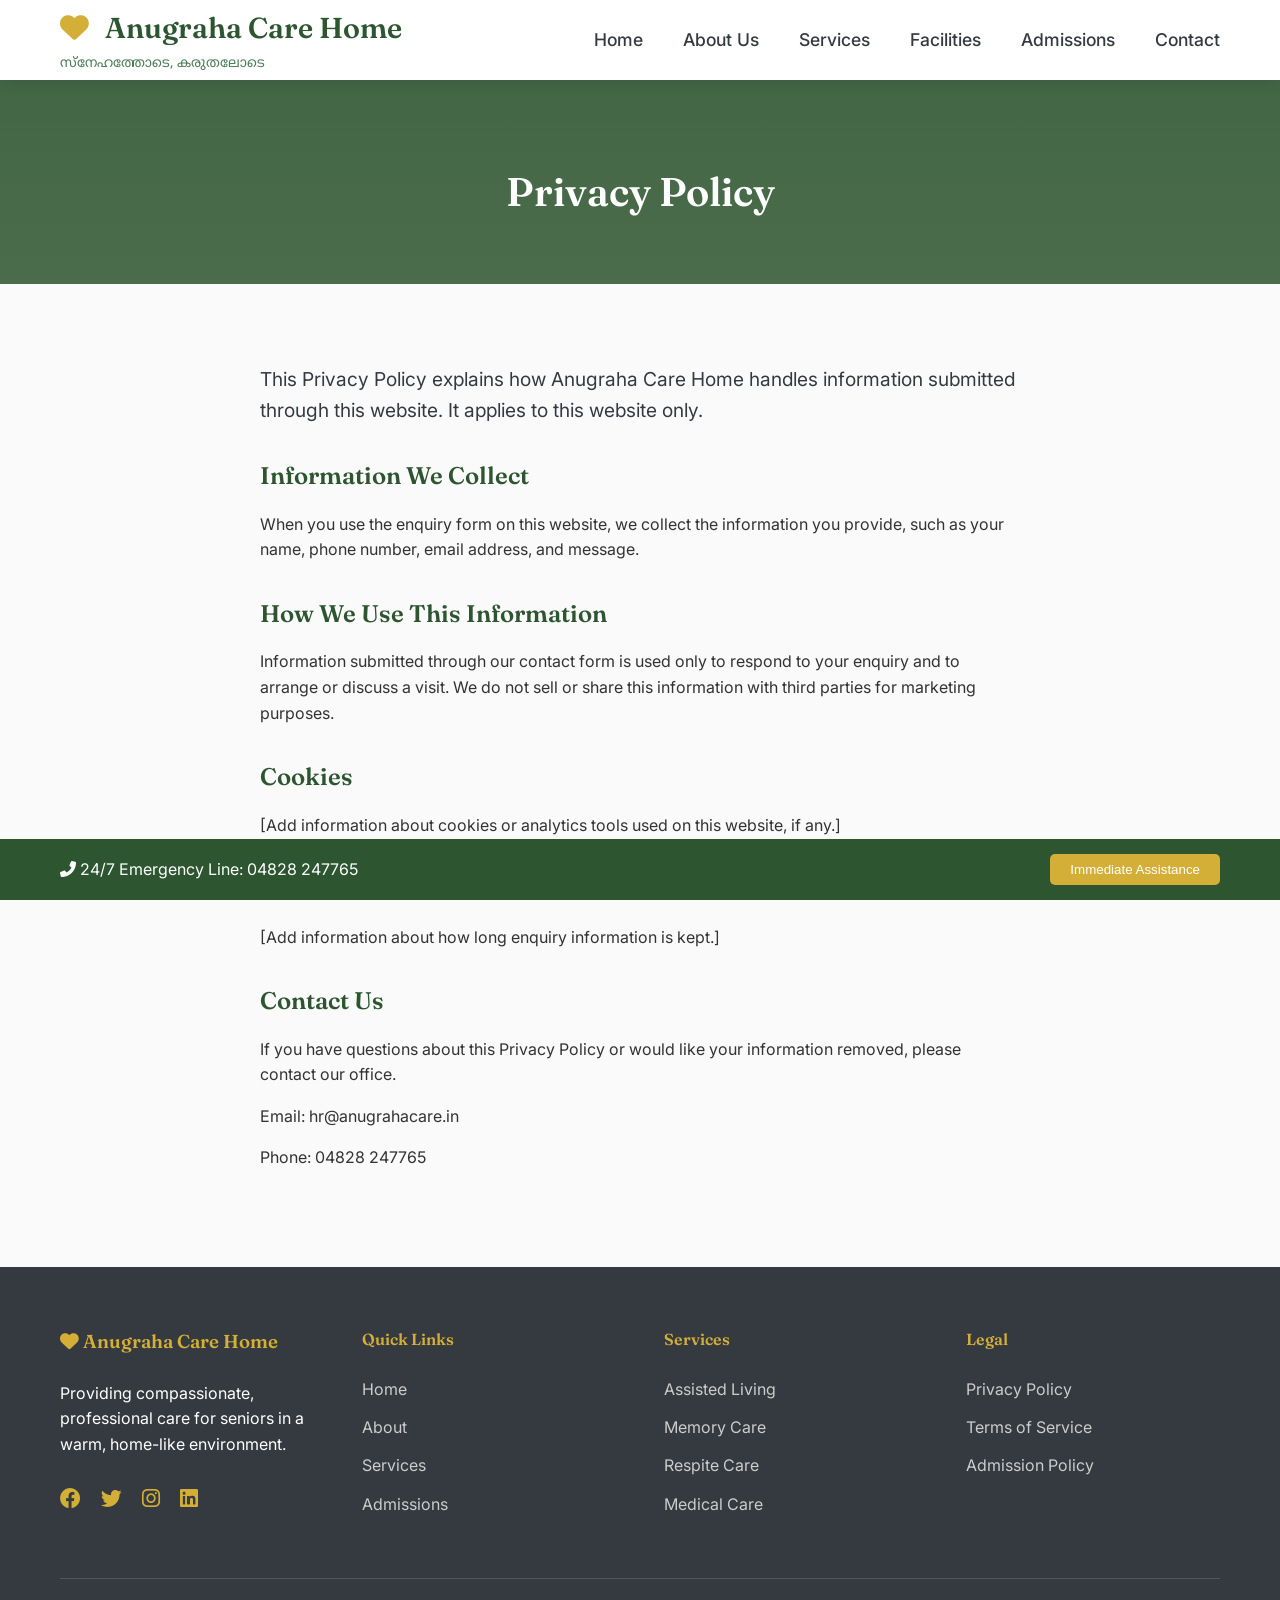
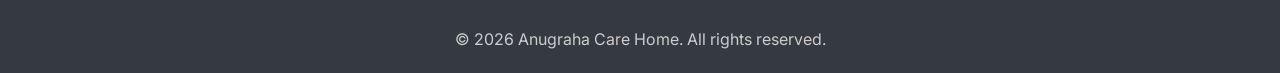
<file: privacy-policy.html>
<!DOCTYPE html>
<html lang="en">
<head>
    <meta charset="UTF-8">
    <meta name="viewport" content="width=device-width, initial-scale=1.0">
    <title>Privacy Policy - Anugraha Care Home</title>
    <meta name="description" content="Privacy Policy for the Anugraha Care Home website.">
    <link rel="icon" href="favicon.svg" type="image/svg+xml">
    <link rel="stylesheet" href="style.css">
    <link href="https://cdnjs.cloudflare.com/ajax/libs/font-awesome/6.0.0/css/all.min.css" rel="stylesheet">
    <link rel="preconnect" href="https://fonts.googleapis.com">
    <link rel="preconnect" href="https://fonts.gstatic.com" crossorigin>
    <link href="https://fonts.googleapis.com/css2?family=Fraunces:opsz,wght@9..144,500;9..144,600;9..144,700&family=Inter:wght@400;500;600;700&family=Noto+Sans+Malayalam:wght@400;500;600&display=swap" rel="stylesheet">
</head>
<body>
    <!-- Navigation -->
    <nav class="navbar">
        <div class="nav-container">
            <div class="nav-logo">
                <h2><i class="fas fa-heart"></i> Anugraha Care Home</h2>
                <span class="tagline-ml">സ്നേഹത്തോടെ, കരുതലോടെ</span>
            </div>
            <div class="nav-menu" id="nav-menu">
                <a href="index.html#home" class="nav-link">Home</a>
                <a href="index.html#about" class="nav-link">About Us</a>
                <a href="index.html#services" class="nav-link">Services</a>
                <a href="index.html#facilities" class="nav-link">Facilities</a>
                <a href="index.html#admissions" class="nav-link">Admissions</a>
                <a href="index.html#contact" class="nav-link">Contact</a>
            </div>
            <div class="nav-toggle" id="nav-toggle">
                <span class="bar"></span>
                <span class="bar"></span>
                <span class="bar"></span>
            </div>
        </div>
    </nav>

    <!-- Page Header -->
    <section class="page-header">
        <div class="container">
            <h1>Privacy Policy</h1>
        </div>
    </section>

    <!-- Policy Content -->
    <section class="policy-content">
        <div class="container">
            <p class="lede">This Privacy Policy explains how Anugraha Care Home handles information submitted through this website. It applies to this website only.</p>

            <h2>Information We Collect</h2>
            <p>When you use the enquiry form on this website, we collect the information you provide, such as your name, phone number, email address, and message.</p>

            <h2>How We Use This Information</h2>
            <p>Information submitted through our contact form is used only to respond to your enquiry and to arrange or discuss a visit. We do not sell or share this information with third parties for marketing purposes.</p>

            <h2>Cookies</h2>
            <p>[Add information about cookies or analytics tools used on this website, if any.]</p>

            <h2>Data Retention</h2>
            <p>[Add information about how long enquiry information is kept.]</p>

            <h2>Contact Us</h2>
            <p>If you have questions about this Privacy Policy or would like your information removed, please contact our office.</p>
            <p>Email: hr@anugrahacare.in</p>
            <p>Phone: 04828 247765</p>
        </div>
    </section>

    <!-- Footer -->
    <footer class="footer">
        <div class="container">
            <div class="footer-content">
                <div class="footer-section">
                    <h3><i class="fas fa-heart"></i> Anugraha Care Home</h3>
                    <p>Providing compassionate, professional care for seniors in a warm, home-like environment.</p>
                    <div class="social-links">
                        <a href="#"><i class="fab fa-facebook"></i></a>
                        <a href="#"><i class="fab fa-twitter"></i></a>
                        <a href="#"><i class="fab fa-instagram"></i></a>
                        <a href="#"><i class="fab fa-linkedin"></i></a>
                    </div>
                </div>
                <div class="footer-section">
                    <h4>Quick Links</h4>
                    <a href="index.html#home">Home</a>
                    <a href="index.html#about">About</a>
                    <a href="index.html#services">Services</a>
                    <a href="index.html#admissions">Admissions</a>
                </div>
                <div class="footer-section">
                    <h4>Services</h4>
                    <a href="index.html#services">Assisted Living</a>
                    <a href="index.html#services">Memory Care</a>
                    <a href="index.html#services">Respite Care</a>
                    <a href="index.html#services">Medical Care</a>
                </div>
                <div class="footer-section">
                    <h4>Legal</h4>
                    <a href="privacy-policy.html">Privacy Policy</a>
                    <a href="#">Terms of Service</a>
                    <a href="#">Admission Policy</a>
                </div>
            </div>
            <div class="footer-bottom">
                <p>&copy; 2024 Anugraha Care Home. All rights reserved.</p>
            </div>
        </div>
    </footer>

    <!-- Emergency Contact Bar -->
    <div class="emergency-bar">
        <div class="container">
            <span><i class="fas fa-phone-alt"></i> 24/7 Emergency Line: 04828 247765</span>
            <a href="index.html#contact"><button>Immediate Assistance</button></a>
        </div>
    </div>

    <script src="script.js"></script>
</body>
</html>
</file>
<file: style.css>
* {
    margin: 0;
    padding: 0;
    box-sizing: border-box;
}

:root {
    --primary: #2c5530;
    --secondary: #4a7c59;
    --accent: #8fb996;
    --gold: #d4af37;
    --warm: #f8f0e3;
    --light: #fafafa;
    --dark: #343a40;
    --text: #333;
    --white: #ffffff;
}

body {
    font-family: 'Inter', 'Segoe UI', Tahoma, Geneva, Verdana, sans-serif;
    line-height: 1.6;
    color: var(--text);
    overflow-x: hidden;
    background-color: var(--warm);
}

h1, h2, h3, h4,
.nav-logo h2,
.section-title,
.step-number {
    font-family: 'Fraunces', Georgia, serif;
    font-weight: 600;
}

.container {
    max-width: 1200px;
    margin: 0 auto;
    padding: 0 20px;
}

/* Navigation */
.navbar {
    background: var(--white);
    box-shadow: 0 2px 15px rgba(0,0,0,0.1);
    position: fixed;
    width: 100%;
    top: 0;
    z-index: 1000;
}

.nav-container {
    max-width: 1200px;
    margin: 0 auto;
    padding: 0 20px;
    display: flex;
    justify-content: space-between;
    align-items: center;
    height: 80px;
}

.nav-logo h2 {
    color: var(--primary);
    font-size: 1.8rem;
}

.nav-logo i {
    color: var(--gold);
    margin-right: 10px;
}

.nav-logo .tagline-ml {
    display: block;
    font-family: 'Noto Sans Malayalam', sans-serif;
    font-size: 0.85rem;
    color: var(--secondary);
    margin-top: 2px;
}

.nav-menu {
    display: flex;
    gap: 2.5rem;
}

.nav-link {
    text-decoration: none;
    color: var(--dark);
    font-weight: 500;
    font-size: 1.1rem;
    transition: color 0.3s;
}

.nav-link:hover {
    color: var(--primary);
}

.nav-toggle {
    display: none;
    flex-direction: column;
    cursor: pointer;
}

.bar {
    width: 25px;
    height: 3px;
    background: var(--dark);
    margin: 3px 0;
    transition: 0.3s;
}

/* Hero Section */
.hero {
    background: linear-gradient(rgba(44, 85, 48, 0.85), rgba(44, 85, 48, 0.8)),
                url('https://images.unsplash.com/photo-1576765608535-5f04d1e3f289?ixlib=rb-4.0.3&auto=format&fit=crop&w=1200&q=80');
    background-size: cover;
    background-position: center;
    height: 100vh;
    display: flex;
    align-items: center;
    justify-content: center;
    text-align: center;
    color: var(--white);
    padding: 0 20px;
    margin-top: 80px;
}

.hero-content h1 {
    font-size: 3.5rem;
    margin-bottom: 1.5rem;
    animation: fadeInUp 1s ease;
    font-weight: 300;
}

.hero-content p {
    font-size: 1.4rem;
    margin-bottom: 2.5rem;
    animation: fadeInUp 1s ease 0.2s both;
    max-width: 600px;
    margin-left: auto;
    margin-right: auto;
}

.hero-buttons {
    animation: fadeInUp 1s ease 0.4s both;
}

.btn-primary, .btn-secondary {
    padding: 15px 35px;
    border: none;
    border-radius: 8px;
    font-size: 1.1rem;
    cursor: pointer;
    transition: all 0.3s ease;
    margin: 0 10px;
    font-weight: 500;
}

.btn-primary {
    background: var(--gold);
    color: var(--white);
}

.btn-primary:hover {
    background: #c19b2c;
    transform: translateY(-2px);
    box-shadow: 0 5px 15px rgba(212, 175, 55, 0.3);
}

.btn-secondary {
    background: transparent;
    color: var(--white);
    border: 2px solid var(--white);
}

.btn-secondary:hover {
    background: var(--white);
    color: var(--primary);
    transform: translateY(-2px);
}

/* Sections */
section {
    padding: 100px 0;
}

.section-title {
    text-align: center;
    font-size: 2.8rem;
    color: var(--primary);
    margin-bottom: 4rem;
    font-weight: 300;
}

/* About Section */
.about {
    background: var(--white);
}

.about-content {
    display: grid;
    grid-template-columns: 1fr 1fr;
    gap: 5rem;
    align-items: center;
}

.about-text h3 {
    color: var(--secondary);
    margin: 2rem 0 1.5rem;
    font-size: 1.8rem;
    font-weight: 400;
}

.features {
    margin-top: 2rem;
}

.feature-item {
    display: flex;
    align-items: flex-start;
    margin-bottom: 2rem;
    padding: 1.5rem;
    background: var(--light);
    border-radius: 10px;
    transition: transform 0.3s ease;
}

.feature-item:hover {
    transform: translateX(10px);
}

.feature-item i {
    font-size: 2rem;
    color: var(--gold);
    margin-right: 1.5rem;
    margin-top: 0.5rem;
}

.feature-item h4 {
    color: var(--primary);
    margin-bottom: 0.5rem;
    font-size: 1.3rem;
}

.about-image img {
    width: 100%;
    border-radius: 15px;
    box-shadow: 0 20px 40px rgba(0,0,0,0.1);
}

/* Services Section */
.services {
    background: var(--light);
}

.services-grid {
    display: grid;
    grid-template-columns: repeat(auto-fit, minmax(280px, 1fr));
    gap: 2.5rem;
}

.service-card {
    background: var(--white);
    padding: 2.5rem;
    border-radius: 15px;
    text-align: center;
    box-shadow: 0 10px 30px rgba(0,0,0,0.08);
    transition: all 0.3s ease;
    border-top: 5px solid var(--gold);
}

.service-card:hover {
    transform: translateY(-10px);
    box-shadow: 0 20px 40px rgba(0,0,0,0.15);
}

.service-card i {
    font-size: 3.5rem;
    color: var(--primary);
    margin-bottom: 1.5rem;
}

.service-card h3 {
    color: var(--secondary);
    margin-bottom: 1.5rem;
    font-size: 1.5rem;
}

.service-card p {
    margin-bottom: 1.5rem;
    color: var(--text);
}

.service-card ul {
    text-align: left;
    list-style: none;
}

.service-card li {
    padding: 0.5rem 0;
    border-bottom: 1px solid var(--light);
}

.service-card li:before {
    content: "✓";
    color: var(--gold);
    font-weight: bold;
    margin-right: 10px;
}

/* Facilities Section */
.facilities {
    background: var(--white);
}

.facility-item {
    display: grid;
    grid-template-columns: 1fr 1fr;
    gap: 4rem;
    align-items: center;
    margin-bottom: 5rem;
}

.facility-item.reverse {
    direction: rtl;
}

.facility-item.reverse > * {
    direction: ltr;
}

.facility-image img {
    width: 100%;
    border-radius: 15px;
    box-shadow: 0 15px 35px rgba(0,0,0,0.1);
}

.facility-text h3 {
    color: var(--primary);
    font-size: 2rem;
    margin-bottom: 1.5rem;
    font-weight: 400;
}

.facility-text p {
    font-size: 1.2rem;
    line-height: 1.8;
    color: var(--text);
}

/* Activities Section */
.activities {
    background: var(--light);
}

.activities-grid {
    display: grid;
    grid-template-columns: repeat(auto-fit, minmax(250px, 1fr));
    gap: 2rem;
}

.activity-card {
    background: var(--white);
    padding: 2rem;
    border-radius: 15px;
    text-align: center;
    box-shadow: 0 8px 25px rgba(0,0,0,0.08);
    transition: all 0.3s ease;
}

.activity-card:hover {
    transform: translateY(-5px);
    box-shadow: 0 15px 35px rgba(0,0,0,0.15);
}

.activity-card i {
    font-size: 3rem;
    color: var(--gold);
    margin-bottom: 1.5rem;
}

.activity-card h3 {
    color: var(--primary);
    margin-bottom: 1rem;
    font-size: 1.4rem;
}

/* Admissions Section */
.admissions {
    background: var(--white);
}

.process-steps {
    display: grid;
    grid-template-columns: repeat(auto-fit, minmax(250px, 1fr));
    gap: 2rem;
    margin-bottom: 4rem;
}

.step {
    text-align: center;
    padding: 2rem;
}

.step-number {
    width: 60px;
    height: 60px;
    background: var(--gold);
    color: var(--white);
    border-radius: 50%;
    display: flex;
    align-items: center;
    justify-content: center;
    font-size: 1.5rem;
    font-weight: bold;
    margin: 0 auto 1.5rem;
}

.step h3 {
    color: var(--primary);
    margin-bottom: 1rem;
    font-size: 1.4rem;
}

.admission-cta {
    text-align: center;
    background: var(--light);
    padding: 3rem;
    border-radius: 15px;
    margin-top: 3rem;
}

.admission-cta h3 {
    color: var(--primary);
    margin-bottom: 1rem;
    font-size: 2rem;
}

.admission-cta p {
    font-size: 1.2rem;
    margin-bottom: 2rem;
    max-width: 600px;
    margin-left: auto;
    margin-right: auto;
}

/* Contact Section */
.contact {
    background: var(--light);
}

.contact-content {
    display: grid;
    grid-template-columns: 1fr 1fr;
    gap: 5rem;
}

.contact-info h3,
.contact-form h3 {
    color: var(--primary);
    margin-bottom: 2rem;
    font-size: 1.8rem;
}

.contact-item {
    display: flex;
    align-items: flex-start;
    margin-bottom: 2rem;
    padding: 1.5rem;
    background: var(--white);
    border-radius: 10px;
    box-shadow: 0 5px 15px rgba(0,0,0,0.08);
}

.contact-item i {
    font-size: 1.5rem;
    color: var(--gold);
    margin-right: 1.5rem;
    margin-top: 0.5rem;
}

.contact-item h4 {
    color: var(--primary);
    margin-bottom: 0.5rem;
}

.form-group {
    margin-bottom: 1.5rem;
}

.contact-form input,
.contact-form select,
.contact-form textarea {
    width: 100%;
    padding: 15px;
    border: 1px solid #ddd;
    border-radius: 8px;
    font-size: 1rem;
    transition: border-color 0.3s;
}

.contact-form input:focus,
.contact-form select:focus,
.contact-form textarea:focus {
    outline: none;
    border-color: var(--gold);
}

/* Footer */
.footer {
    background: var(--dark);
    color: var(--white);
    padding: 60px 0 20px;
}

.footer-content {
    display: grid;
    grid-template-columns: repeat(auto-fit, minmax(250px, 1fr));
    gap: 3rem;
    margin-bottom: 3rem;
}

.footer-section h3,
.footer-section h4 {
    margin-bottom: 1.5rem;
    color: var(--gold);
}

.footer-section a {
    display: block;
    color: #ccc;
    text-decoration: none;
    margin-bottom: 0.8rem;
    transition: color 0.3s;
}

.footer-section a:hover {
    color: var(--gold);
}

.social-links {
    margin-top: 1.5rem;
}

.social-links a {
    display: inline-block;
    margin-right: 1rem;
    font-size: 1.3rem;
    color: var(--gold);
    transition: color 0.3s;
}

.social-links a:hover {
    color: var(--accent);
}

.footer-bottom {
    text-align: center;
    padding-top: 3rem;
    border-top: 1px solid #555;
    color: #ccc;
}

/* Emergency Bar */
.emergency-bar {
    background: var(--primary);
    color: var(--white);
    padding: 15px 0;
    position: fixed;
    bottom: 0;
    width: 100%;
    z-index: 1000;
}

.emergency-bar .container {
    display: flex;
    justify-content: space-between;
    align-items: center;
}

.emergency-bar button {
    background: var(--gold);
    color: var(--white);
    border: none;
    padding: 8px 20px;
    border-radius: 5px;
    cursor: pointer;
    font-weight: 500;
}

.emergency-bar button:hover {
    background: #c19b2c;
}

/* Static Page Header (e.g. Privacy Policy) */
.page-header {
    background: linear-gradient(rgba(44, 85, 48, 0.9), rgba(44, 85, 48, 0.85));
    padding: 160px 0 60px;
    text-align: center;
}

.page-header h1 {
    color: var(--white);
    font-size: 2.5rem;
}

.policy-content {
    padding: 80px 0;
    background: var(--light);
}

.policy-content .container {
    max-width: 800px;
}

.policy-content .lede {
    font-size: 1.2rem;
    color: var(--dark);
    margin-bottom: 2rem;
}

.policy-content h2 {
    color: var(--primary);
    margin: 2rem 0 1rem;
}

.policy-content p {
    margin-bottom: 1rem;
}

/* Animations */
@keyframes fadeInUp {
    from {
        opacity: 0;
        transform: translateY(30px);
    }
    to {
        opacity: 1;
        transform: translateY(0);
    }
}

/* Responsive Design */
@media (max-width: 768px) {
    .nav-menu {
        position: fixed;
        left: -100%;
        top: 80px;
        flex-direction: column;
        background-color: var(--white);
        width: 100%;
        text-align: center;
        transition: 0.3s;
        box-shadow: 0 10px 27px rgba(0,0,0,0.05);
        padding: 2rem 0;
        gap: 0;
    }

    .nav-menu.active {
        left: 0;
    }

    .nav-link {
        padding: 1rem 0;
        display: block;
    }

    .nav-toggle {
        display: flex;
    }

    .hero-content h1 {
        font-size: 2.5rem;
    }

    .about-content,
    .contact-content {
        grid-template-columns: 1fr;
        gap: 3rem;
    }

    .facility-item {
        grid-template-columns: 1fr;
        gap: 2rem;
    }

    .process-steps {
        grid-template-columns: 1fr;
    }

    section {
        padding: 60px 0;
    }

    .section-title {
        font-size: 2.2rem;
    }

    .hero-buttons {
        display: flex;
        flex-direction: column;
        gap: 1rem;
    }

    .btn-primary, .btn-secondary {
        margin: 5px 0;
        width: 100%;
        max-width: 250px;
    }

    .emergency-bar .container {
        flex-direction: column;
        gap: 10px;
        text-align: center;
    }
}

@media (max-width: 480px) {
    .hero-content h1 {
        font-size: 2rem;
    }

    .section-title {
        font-size: 1.8rem;
    }

    .container {
        padding: 0 15px;
    }

    .service-card,
    .activity-card {
        padding: 1.5rem;
    }
}
</file>
